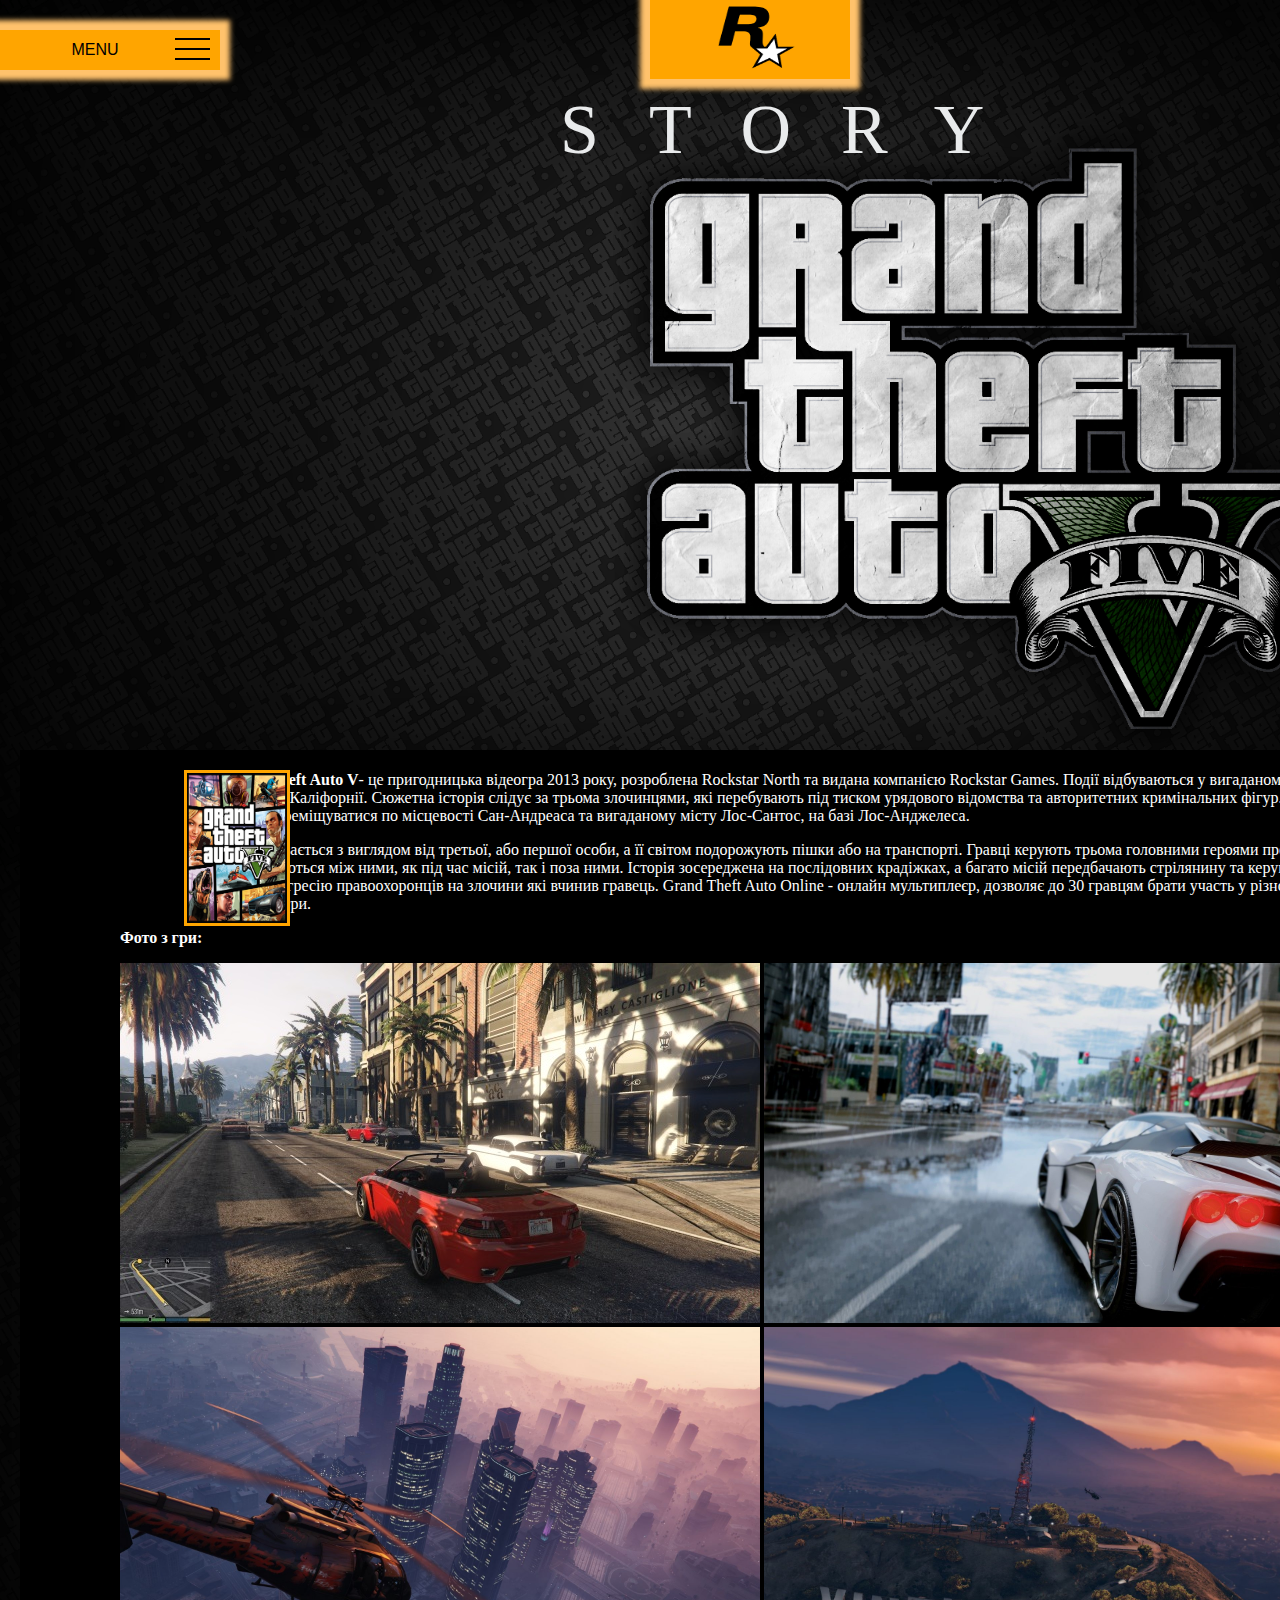
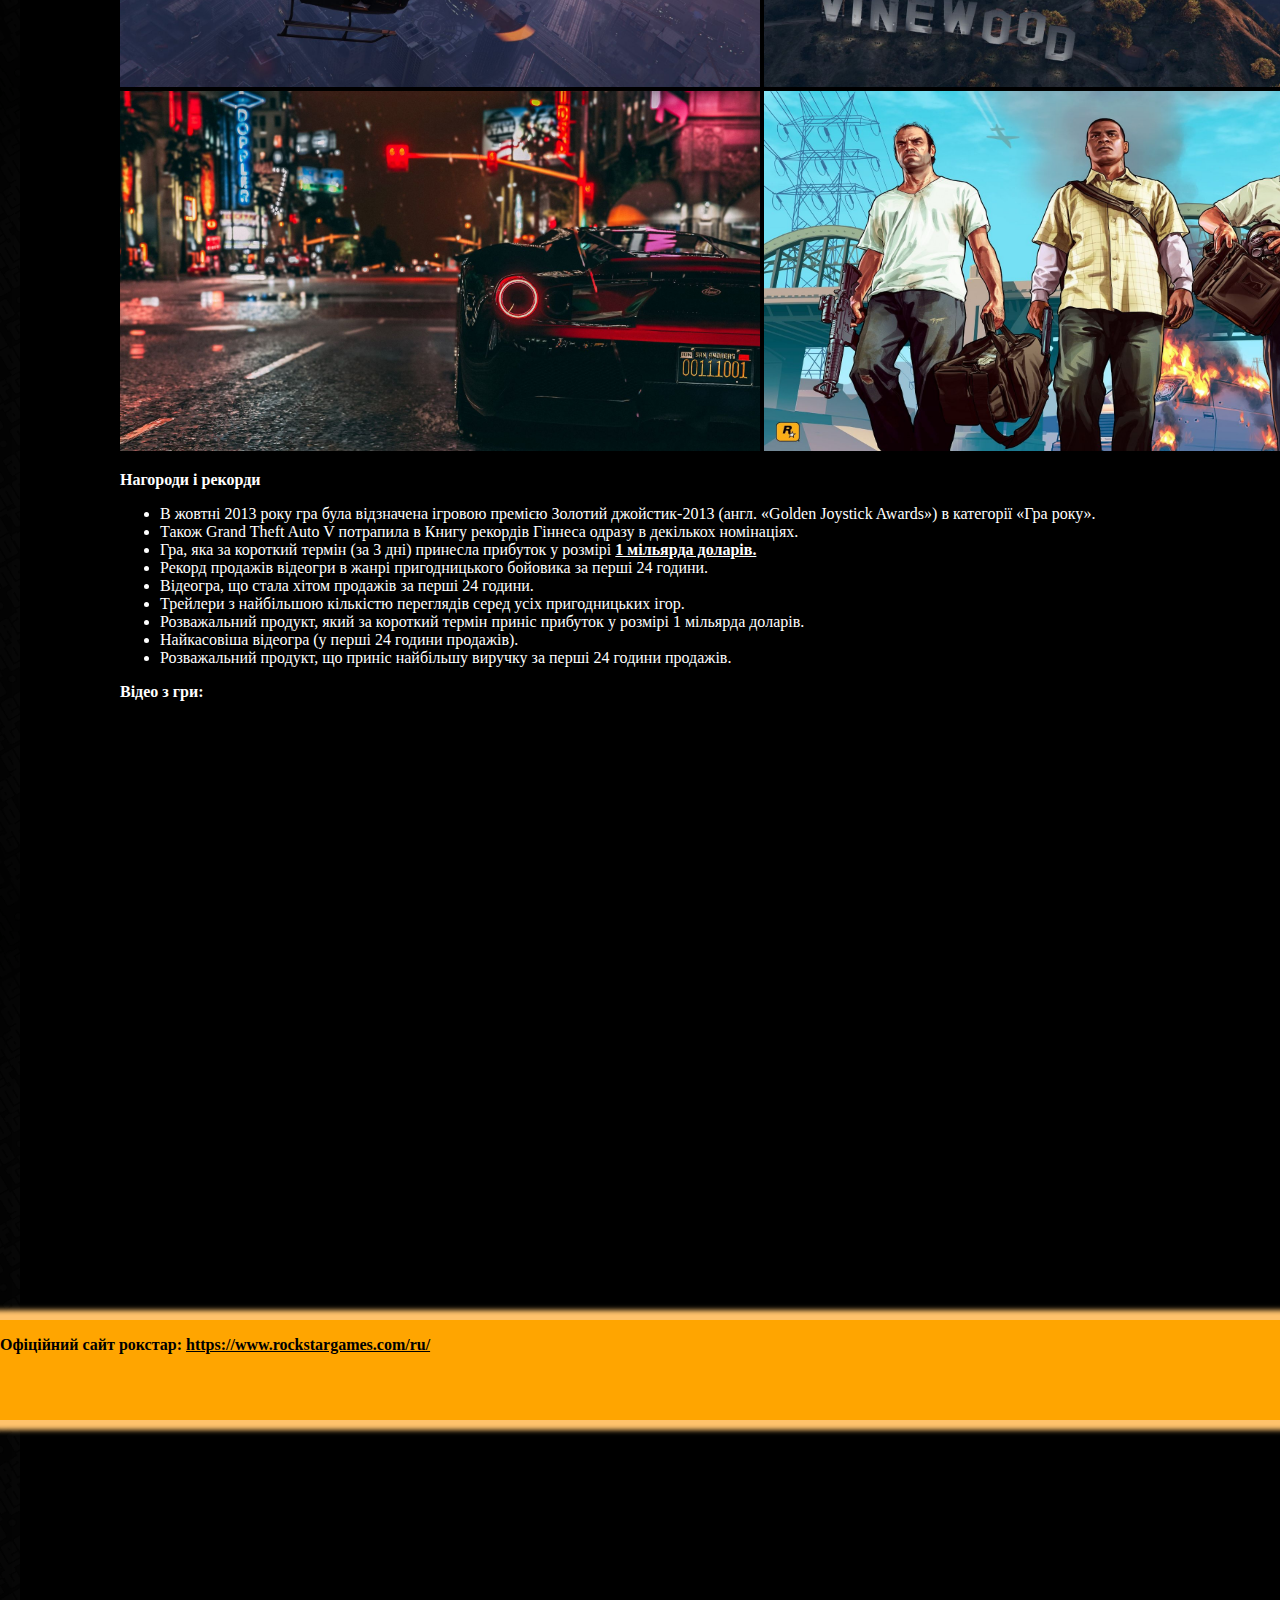
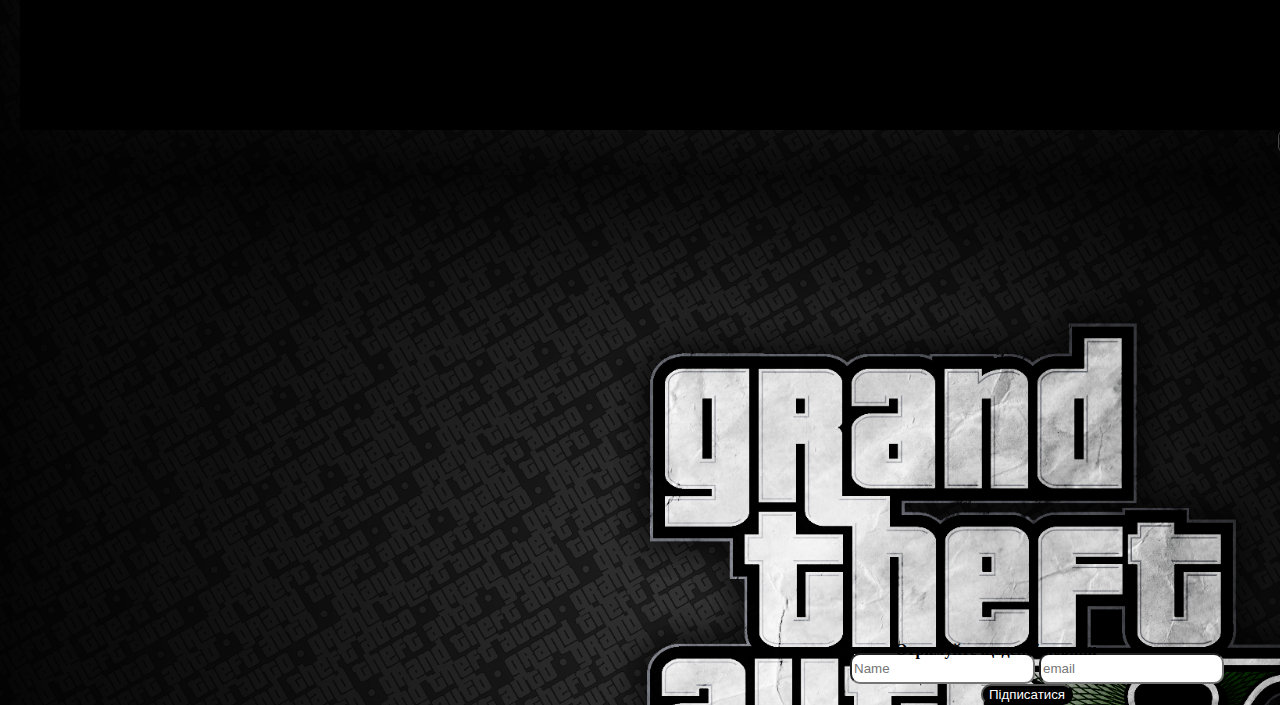
<file: index.html>
<!DOCTYPE html>
                 <html lang="en">
                      <head>
                              <title>My Site</title>
                                 <meta charset="utf-8">
                                    <meta http-equiv="X-UA-Compatible" content="IE=edge">
                                        <meta name="viewport" content="width=device-width, initial-scale=1.0">
                                           <meta name="description" content="">
                                              <meta name="author" content="">
                                                     <link rel="stylesheet" href="CSS/laba2.css">



                          <link rel="stylesheet" href="https://stackpath.bootstrapcdn.com/bootstrap/4.5.0/css/bootstrap.min.css"
                                integrity="sha384-9aIt2nRpC12Uk9gS9baDl411NQApFmC26EwAOH8WgZl5MYYxFfc+NcPb1dKGj7Sk" crossorigin="anonymous">
                          <script src="https://stackpath.bootstrapcdn.com/bootstrap/4.5.0/js/bootstrap.min.js"
                                  integrity="sha384-OgVRvuATP1z7JjHLkuOU7Xw704+h835Lr+6QL9UvYjZE3Ipu6Tp75j7Bh/kR0JKI" crossorigin="anonymous"></script>
                      </head>
                      <div></div>
       <body>
              <header id="header" class="header">

    <div class="row">
        <div class="col-md-12 cool-sd-6 col-lg-12" >

                  <div class="top-bar">
                      <p class="Marcy__"></p>


                  </div>
                      <div>
                      <p class="story">story</p>
                      </div>


                  <div class="wrapper">
                      <input type="checkbox" id="check-menu">
                      <label class="label-menu" for="check-menu">MENU</label>
                      <div class="burger-line first"></div>
                      <div class="burger-line second"></div>
                      <div class="burger-line third"></div>
                      <div class="burger-line fourth"></div>
                      <nav class="main-menu">
                          <a class="link_menu" href="index.html">Home Page</a>
                          <a class="link_menu"  href="Articles.html">Articles</a>
                          <a class="link_menu" href="Login.html">Log in</a>
                          <a class="link_menu"  href="AboutMe.html">AboutMe</a>
                      </nav>
                  </div>




        </div>
    </div>

              </header>

        <main class="main">
            <div>







            <img class="GTA" src= "CSS/img/Grand_Theft_Auto_V.png" alt= "фото"  >

            <div>

                <h1></h1>

                <p class="text">



                    <b>Grand Theft Auto V</b>- це пригодницька відеогра 2013 року,
                    розроблена Rockstar North та видана компанією Rockstar Games.
                    Події відбуваються у вигаданому штаті Сан-Андреас, що заснований на південній Каліфорнії.
                    Сюжетна історія слідує за трьома злочинцями, які перебувають під тиском урядового відомства та авторитетних кримінальних фігур.
                    Дизайн відкритого світу дозволяє гравцям вільно переміщуватися по місцевості
                    Сан-Андреаса та вигаданому місту Лос-Сантос, на базі Лос-Анджелеса.</p>

                <p class="text">
                    Гра відбувається з виглядом від третьої, або першої особи, а її світом подорожують пішки або на транспорті.
                    Гравці керують трьома головними героями протягом однокористувацької гри та перемикаються між ними, як під час місій, так і поза ними.
                    Історія зосереджена на послідовних крадіжках, а багато місій передбачають стрілянину та керування транспортом.
                    Система "розшуку" регулює агресію правоохоронців на злочини які вчинив гравець.
                    Grand Theft Auto Online - онлайн мультиплеєр,
                    дозволяє до 30 гравцям брати участь у різноманітних кооперативних та конкурентних режимах гри.
                </p>

                <p><b>Фото з гри:</b></p>

                <img class="GTA1" src= "CSS/img/photo1.jpg" alt= "фото"  >
                <img class="GTA2" src= "CSS/img/GTA.jpg" alt= "фото"  >
                <img class="GTA3" src= "CSS/img/GTA3.jpg" alt= "фото"  >
                <img class="GTA2" src= "CSS/img/GTA4.jpg" alt= "фото"  >
                <img class="GTA3" src= "CSS/img/GTA5.jpg" alt= "фото"  >
                <img class="GTA2" src= "CSS/img/GTA6.jpg" alt= "фото"  >

                <p><b>Нагороди і рекорди</b></p>
                <ul>
                    <li>В жовтні 2013 року гра була відзначена ігровою премією Золотий джойстик-2013 (англ. «Golden Joystick Awards») в категорії «Гра року».</li>
                    <li>Також Grand Theft Auto V потрапила в Книгу рекордів Гіннеса одразу в декількох номінаціях.</li>
                    <li>Гра, яка за короткий термін (за 3 дні) принесла прибуток у розмірі <b><u>1 мільярда доларів.</u></b></li>
                    <li>Рекорд продажів відеогри в жанрі пригодницького бойовика за перші 24 години.</li>
                    <li>Відеогра, що стала хітом продажів за перші 24 години.</li>
                    <li>Трейлери з найбільшою кількістю переглядів серед усіх пригодницьких ігор.</li>
                    <li>Розважальний продукт, який за короткий термін приніс прибуток у розмірі 1 мільярда доларів.</li>
                    <li>Найкасовіша відеогра (у перші 24 години продажів).</li>
                    <li>Розважальний продукт, що приніс найбільшу виручку за перші 24 години продажів.</li>




                </ul>

                <p><b>Відео з гри:</b></p>
                <br>
                <br>
                <br>


                <iframe width="95%" height="480" src=https://www.youtube.com/embed/BVLHo7Vs4eU?start=77 frameborder=""
                        allow="accelerometer; autoplay; encrypted-media; gyroscope; picture-in-picture" allowfullscreen></iframe>



            </div>
</div>







     </main>
              <div class="container-fluid">
                  <div class="row">
                      <header class="col-md-12 col-lg-12">
          <footer class="footer">


              <div class="row">
                  <div class="col-md-12 cool-sd-12" >


              <p class="link">Офіційний сайт рокстар: <a class="link" href="https://www.rockstargames.com/ru/" >https://www.rockstargames.com/ru/</a></p>




              <div class="container text-center">


                <small class="copyright"><?= 'Designed by Me!' ?></small>
       </div>
              <a href="https://www.instagram.com/rockstargames/?hl=ru">

                  <img  class="photo" src= "CSS/img/photop.png" alt= "фото" width="40px" align="right" >
              </a>
                  </div>
              </div>
           </footer>

              <div class="form">

                  <section class="sub_block new_dex">

                      <div class=  "cool-sd-12" >
                      <form id="subscription_form" class="form_sub" method="post" >

                          <p class="link" id="link">Отримуйте щоденні новини </p>
                          <div class="inputs">
                              <label>
                                  <input type="text" name="name" required placeholder="Name" class="forms" >
                              </label>



                              <label>
                                  <input type="email" name="email" required placeholder="email" class="forms">
                              </label>
                          </div>
                          <button class="submit1" type="submit">Підписатися</button>
                      </form>
                          <div>


                  </section>
              </div>


              <script
                      src="https://ajax.googleapis.com/ajax/libs/jquery/3.4.1/jquery.min.js"></script>
              <script src="js/MAIN.js"></script>









</body>
</html>
</file>
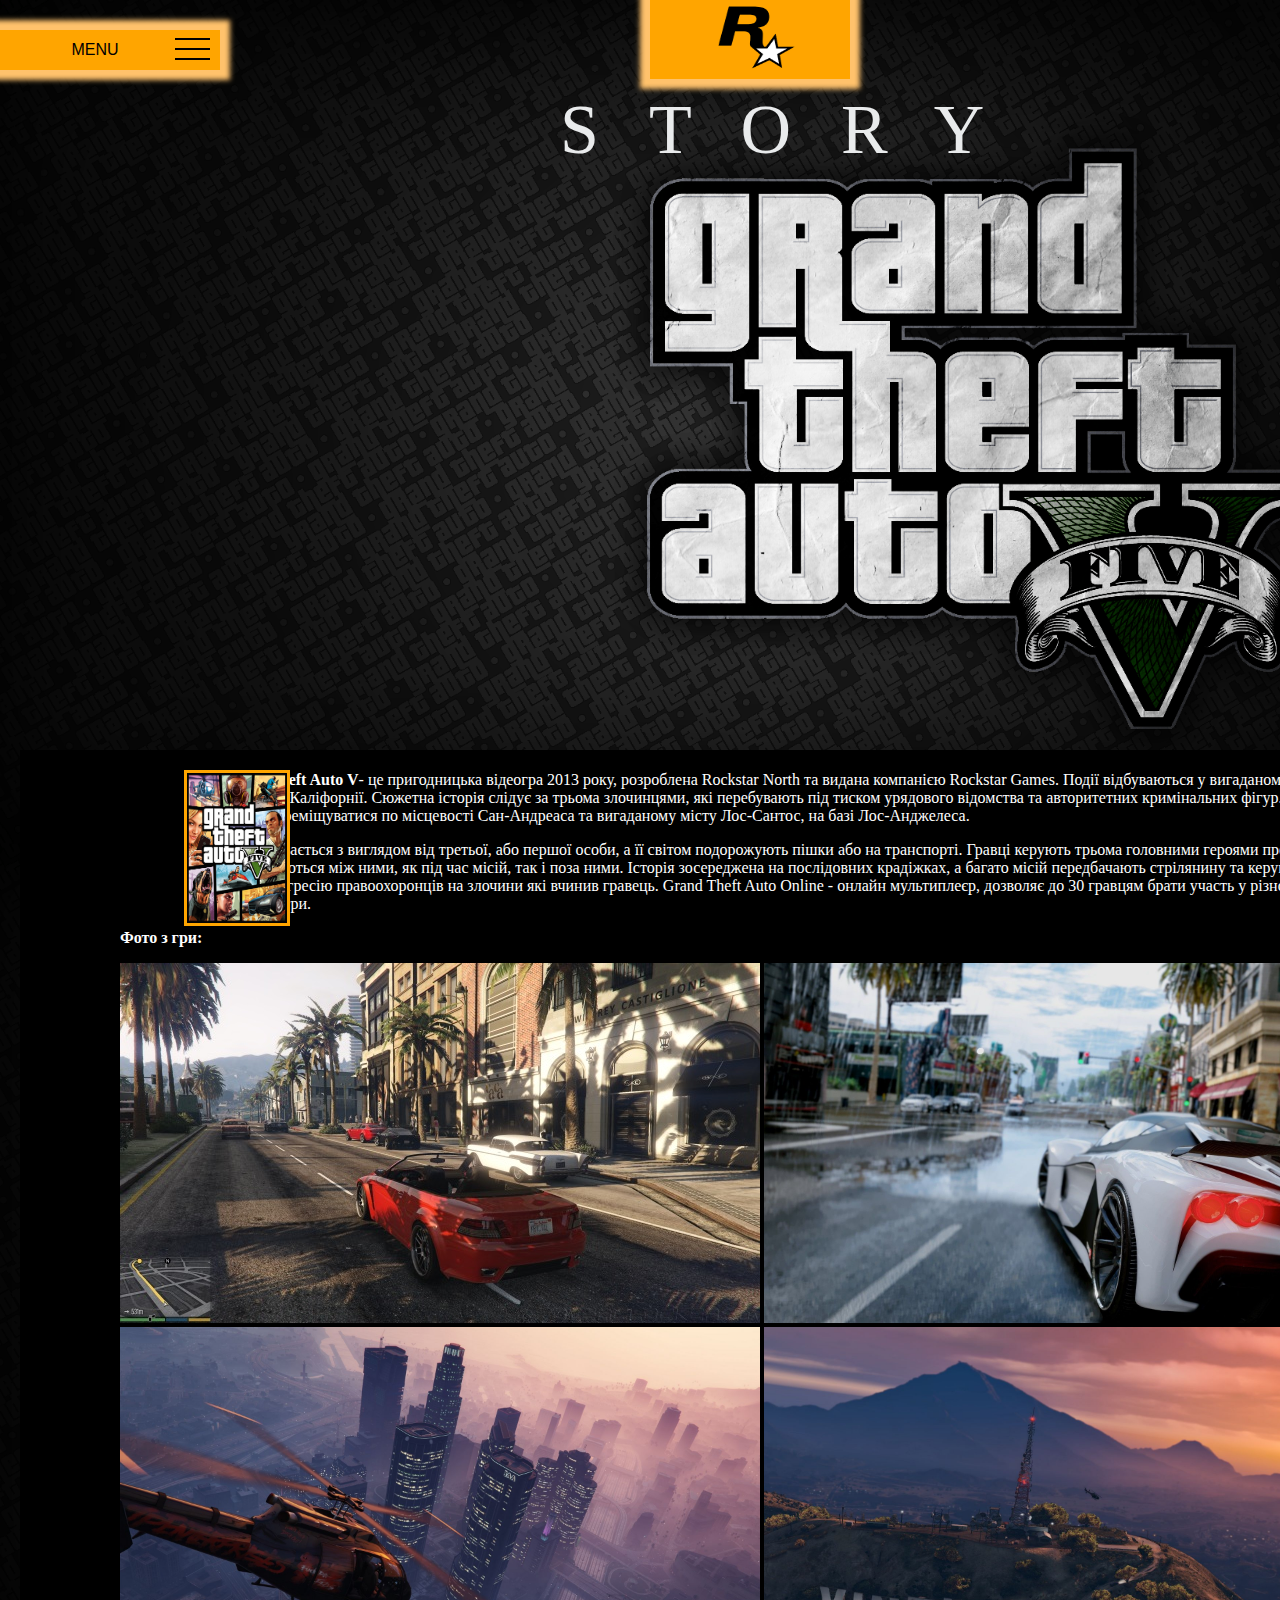
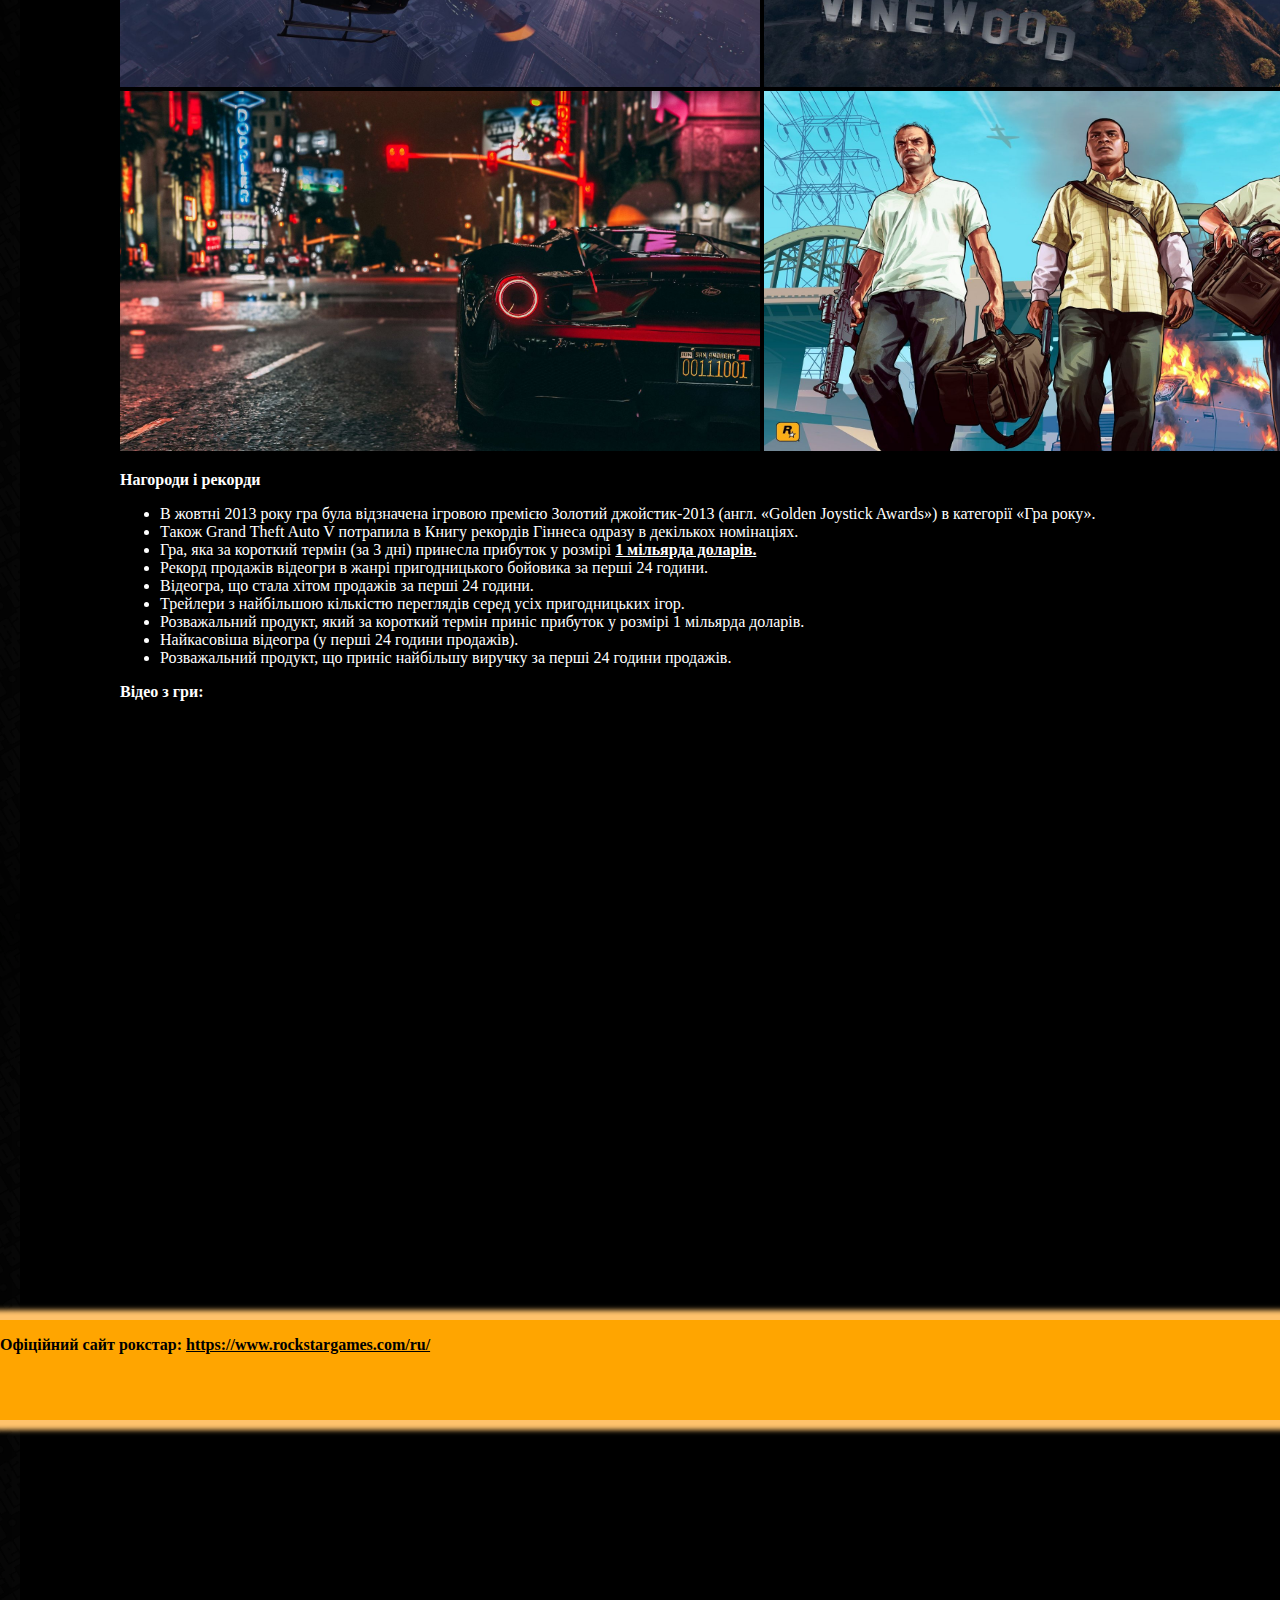
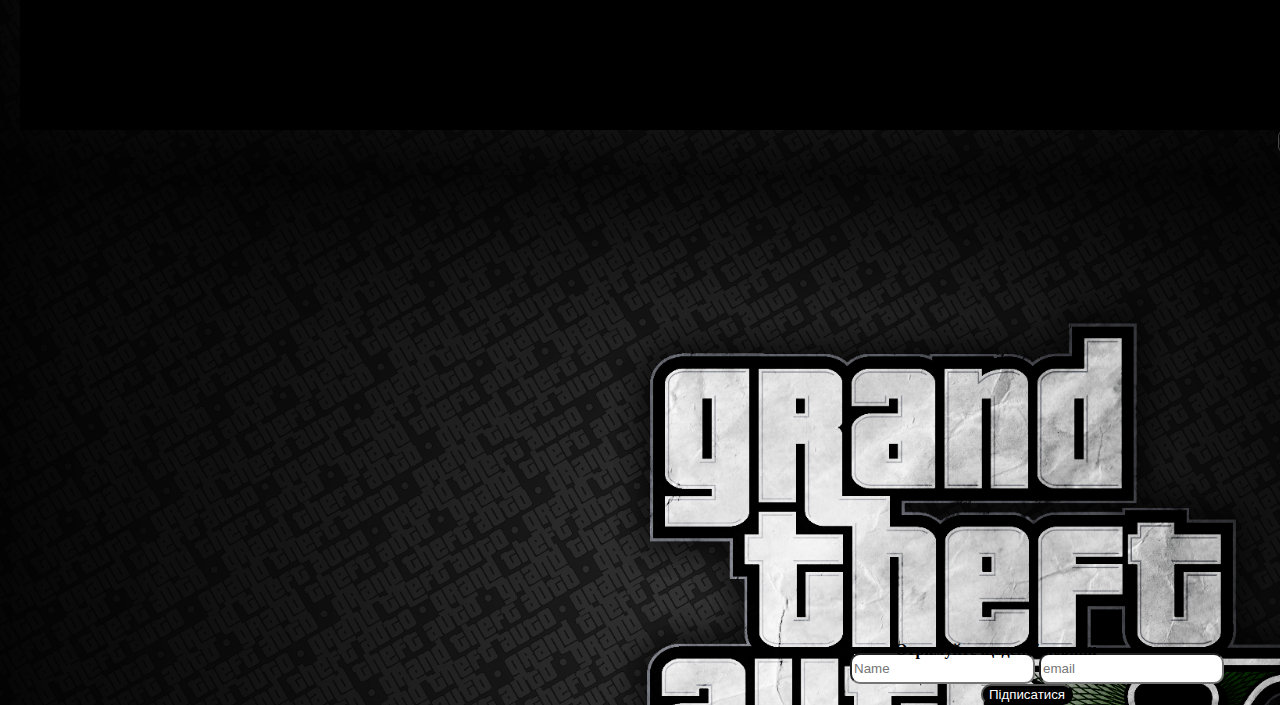
<file: лабораторна 2f/index.html>
<!DOCTYPE html>
                 <html lang="en">
                      <head>
                              <title>My Site</title>
                                 <meta charset="utf-8">
                                    <meta http-equiv="X-UA-Compatible" content="IE=edge">
                                        <meta name="viewport" content="width=device-width, initial-scale=1.0">
                                           <meta name="description" content="">
                                              <meta name="author" content="">
                                                     <link rel="stylesheet" href="CSS/laba2.css">



                          <link rel="stylesheet" href="https://stackpath.bootstrapcdn.com/bootstrap/4.5.0/css/bootstrap.min.css"
                                integrity="sha384-9aIt2nRpC12Uk9gS9baDl411NQApFmC26EwAOH8WgZl5MYYxFfc+NcPb1dKGj7Sk" crossorigin="anonymous">
                          <script src="https://stackpath.bootstrapcdn.com/bootstrap/4.5.0/js/bootstrap.min.js"
                                  integrity="sha384-OgVRvuATP1z7JjHLkuOU7Xw704+h835Lr+6QL9UvYjZE3Ipu6Tp75j7Bh/kR0JKI" crossorigin="anonymous"></script>
                      </head>
                      <div></div>
       <body>
              <header id="header" class="header">

    <div class="row">
        <div class="col-md-12 cool-sd-6 col-lg-12" >

                  <div class="top-bar">
                      <p class="Marcy__"></p>


                  </div>
                      <div>
                      <p class="story">story</p>
                      </div>


                  <div class="wrapper">
                      <input type="checkbox" id="check-menu">
                      <label class="label-menu" for="check-menu">MENU</label>
                      <div class="burger-line first"></div>
                      <div class="burger-line second"></div>
                      <div class="burger-line third"></div>
                      <div class="burger-line fourth"></div>
                      <nav class="main-menu">
                          <a class="link_menu" href="index.php">Home Page</a>
                          <a class="link_menu"  href="Articles.php">Articles</a>
                          <a class="link_menu" href="Login.php">Log in</a>
                          <a class="link_menu"  href="AboutMe.php">AboutMe</a>
                      </nav>
                  </div>




        </div>
    </div>

              </header>

        <main class="main">
            <div>







            <img class="GTA" src= "CSS/img/Grand_Theft_Auto_V.png" alt= "фото"  >

            <div>

                <h1></h1>

                <p class="text">



                    <b>Grand Theft Auto V</b>- це пригодницька відеогра 2013 року,
                    розроблена Rockstar North та видана компанією Rockstar Games.
                    Події відбуваються у вигаданому штаті Сан-Андреас, що заснований на південній Каліфорнії.
                    Сюжетна історія слідує за трьома злочинцями, які перебувають під тиском урядового відомства та авторитетних кримінальних фігур.
                    Дизайн відкритого світу дозволяє гравцям вільно переміщуватися по місцевості
                    Сан-Андреаса та вигаданому місту Лос-Сантос, на базі Лос-Анджелеса.</p>

                <p class="text">
                    Гра відбувається з виглядом від третьої, або першої особи, а її світом подорожують пішки або на транспорті.
                    Гравці керують трьома головними героями протягом однокористувацької гри та перемикаються між ними, як під час місій, так і поза ними.
                    Історія зосереджена на послідовних крадіжках, а багато місій передбачають стрілянину та керування транспортом.
                    Система "розшуку" регулює агресію правоохоронців на злочини які вчинив гравець.
                    Grand Theft Auto Online - онлайн мультиплеєр,
                    дозволяє до 30 гравцям брати участь у різноманітних кооперативних та конкурентних режимах гри.
                </p>

                <p><b>Фото з гри:</b></p>

                <img class="GTA1" src= "CSS/img/photo1.jpg" alt= "фото"  >
                <img class="GTA2" src= "CSS/img/GTA.jpg" alt= "фото"  >
                <img class="GTA3" src= "CSS/img/GTA3.jpg" alt= "фото"  >
                <img class="GTA2" src= "CSS/img/GTA4.jpg" alt= "фото"  >
                <img class="GTA3" src= "CSS/img/GTA5.jpg" alt= "фото"  >
                <img class="GTA2" src= "CSS/img/GTA6.jpg" alt= "фото"  >

                <p><b>Нагороди і рекорди</b></p>
                <ul>
                    <li>В жовтні 2013 року гра була відзначена ігровою премією Золотий джойстик-2013 (англ. «Golden Joystick Awards») в категорії «Гра року».</li>
                    <li>Також Grand Theft Auto V потрапила в Книгу рекордів Гіннеса одразу в декількох номінаціях.</li>
                    <li>Гра, яка за короткий термін (за 3 дні) принесла прибуток у розмірі <b><u>1 мільярда доларів.</u></b></li>
                    <li>Рекорд продажів відеогри в жанрі пригодницького бойовика за перші 24 години.</li>
                    <li>Відеогра, що стала хітом продажів за перші 24 години.</li>
                    <li>Трейлери з найбільшою кількістю переглядів серед усіх пригодницьких ігор.</li>
                    <li>Розважальний продукт, який за короткий термін приніс прибуток у розмірі 1 мільярда доларів.</li>
                    <li>Найкасовіша відеогра (у перші 24 години продажів).</li>
                    <li>Розважальний продукт, що приніс найбільшу виручку за перші 24 години продажів.</li>




                </ul>

                <p><b>Відео з гри:</b></p>
                <br>
                <br>
                <br>


                <iframe width="95%" height="480" src=https://www.youtube.com/embed/BVLHo7Vs4eU?start=77 frameborder=""
                        allow="accelerometer; autoplay; encrypted-media; gyroscope; picture-in-picture" allowfullscreen></iframe>



            </div>
</div>







     </main>
              <div class="container-fluid">
                  <div class="row">
                      <header class="col-md-12 col-lg-12">
          <footer class="footer">


              <div class="row">
                  <div class="col-md-12 cool-sd-12" >


              <p class="link">Офіційний сайт рокстар: <a class="link" href="https://www.rockstargames.com/ru/" >https://www.rockstargames.com/ru/</a></p>




              <div class="container text-center">


                <small class="copyright"><?= 'Designed by Me!' ?></small>
       </div>
              <a href="https://www.instagram.com/rockstargames/?hl=ru">

                  <img  class="photo" src= "CSS/img/photop.png" alt= "фото" width="40px" align="right" >
              </a>
                  </div>
              </div>
           </footer>

              <div class="form">

                  <section class="sub_block new_dex">

                      <div class=  "cool-sd-12" >
                      <form id="subscription_form" class="form_sub" method="post" >

                          <p class="link" id="link">Отримуйте щоденні новини </p>
                          <div class="inputs">
                              <label>
                                  <input type="text" name="name" required placeholder="Name" class="forms" >
                              </label>



                              <label>
                                  <input type="email" name="email" required placeholder="email" class="forms">
                              </label>
                          </div>
                          <button class="submit1" type="submit">Підписатися</button>
                      </form>
                          <div>


                  </section>
              </div>


              <script
                      src="https://ajax.googleapis.com/ajax/libs/jquery/3.4.1/jquery.min.js"></script>
              <script src="js/MAIN.js"></script>









</body>
</html>
</file>
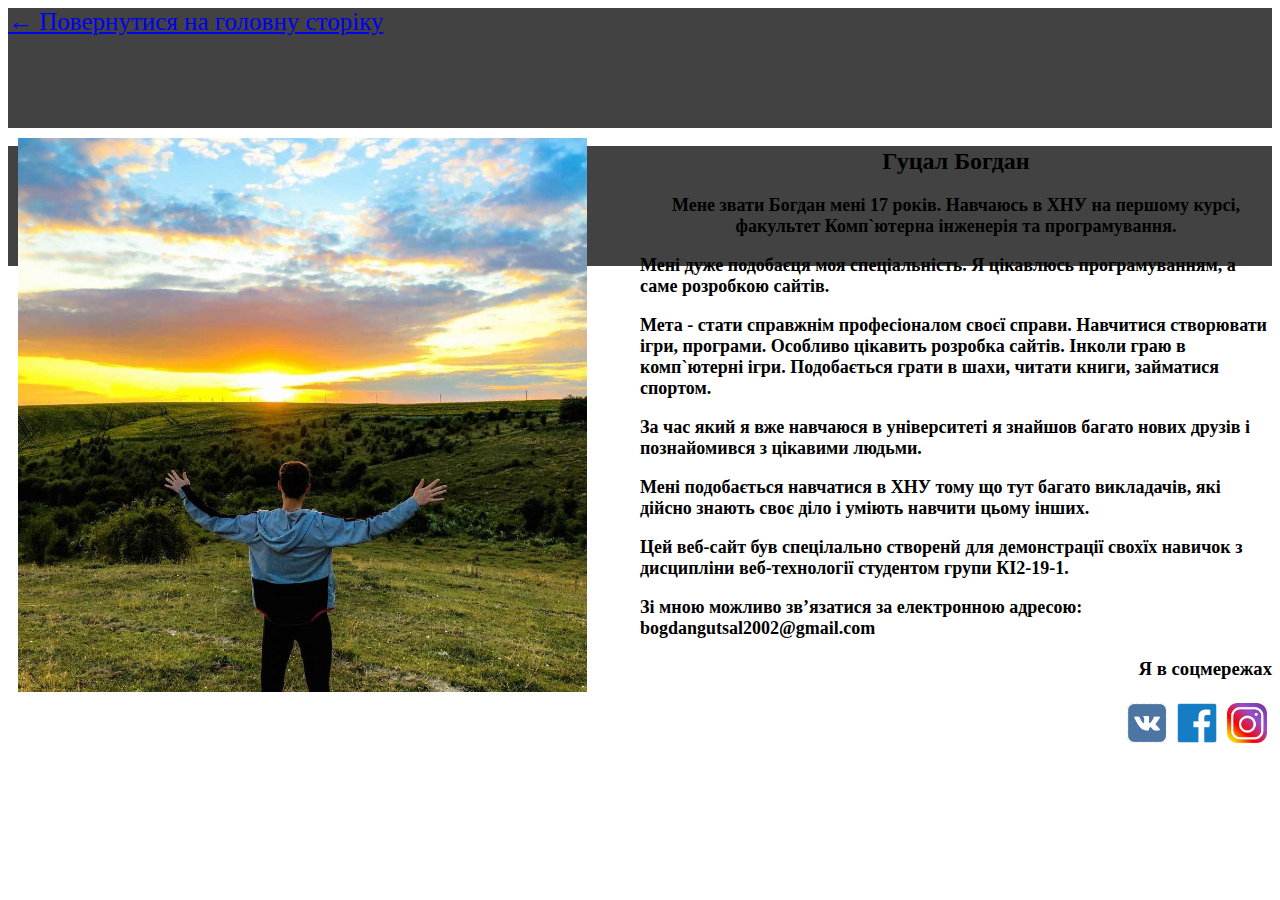
<file: AboutMe.html>
<!DOCTYPE html>
<html lang="ua">
   <head>
       <meta charset="utf-8">
        <title>ПРО МЕНЕ</title>
           <style type="text/css" >
               body {

                   font-family: Tahoma;

               }



               header, footer {
                   background: #424242;
                   height: 120px;


               }

               h1 {
                   color: #fff;
                   font-size: 50px;

               }

               .photo{
                   padding: 5px;
               }

               p {
                   font-size: 18px;







               }


               aside, main {
                   width: 50%;
                   float: left;
               }

               aside img{
                   display: block;
                   width: 90%;
                   padding: 10px;
               }

               footer p {
                   color: #fff;
                   text-align: center;
               }

               h3 {
                  position: ;
               }

               a{
                   font-size: 25px;
               }

               @media screen and (min-width: 1200px) and (orientation: landscape) { #main{
                   background-image: url("CSS/img/1234.jpg");
               }}




           </style>

       <link rel="stylesheet" href="https://stackpath.bootstrapcdn.com/bootstrap/4.5.0/css/bootstrap.min.css"
             integrity="sha384-9aIt2nRpC12Uk9gS9baDl411NQApFmC26EwAOH8WgZl5MYYxFfc+NcPb1dKGj7Sk" crossorigin="anonymous">
       <script src="https://stackpath.bootstrapcdn.com/bootstrap/4.5.0/js/bootstrap.min.js"
               integrity="sha384-OgVRvuATP1z7JjHLkuOU7Xw704+h835Lr+6QL9UvYjZE3Ipu6Tp75j7Bh/kR0JKI" crossorigin="anonymous"></script>
   </head>
     <body bgcolor="#FFFFFF">


     <div class="container-fluid">
         <div class="row">
                  <header class="col-md-12">

                      <div>
                          <a class="btn btn-dark" href="index.html" role="button"> ← Повернутися на головну сторіку </a>
                      </div>
                  </header>

             </div>
         </div>

                    <div class="container-fluid" id="main" >
                        <div class="row">
                            <div class="col-md-12">
                        <aside>
                            <img  src= "images/photo.jpg" alt= "фото"  >

                        </aside>

                        <main>
                            <h2 align="center" >Гуцал Богдан</h2>

                            <b>

                            <p align="center" >
                                Мене звати Богдан мені 17 років. Навчаюсь в
                                ХНУ на першому курсі, факультет Комп`ютерна інженерія та програмування.
                            </p>
                            <p>

                                Мені дуже подобаєця моя спеціальність.
                                Я цікавлюсь програмуванням, а саме розробкою сайтів.

                            </p>

                            <p>
                                Мета - стати справжнім професіоналом своєї справи.
                                Навчитися створювати ігри, програми. Особливо цікавить розробка сайтів.
                                Інколи граю в комп`ютерні ігри. Подобається грати в шахи, читати книги,
                                займатися спортом.
                            </p>

                            <p>

                                За час який я вже навчаюся в університеті я знайшов багато нових
                                друзів і познайомився з цікавими людьми.
                            </p>

                            <p>
                                Мені подобається навчатися в ХНУ тому що тут багато викладачів, які
                                дійсно знають своє діло і уміють навчити цьому інших.
                            </p>


                            <p>Цей веб-сайт був спецілально створенй для демонстрації свохїх навичок
                                з дисципліни веб-технології студентом групи КІ2-19-1.</p>

                            <p>Зі мною можливо зв’язатися за електронною адресою: bogdangutsal2002@gmail.com</p>

                            <h3 align="right">

                                Я в соцмережах
                            </h3>

                            </b>


                            <a href="https://www.instagram.com/bogdan_gutsal_/">

                                <img  class="photo" src= "images/photo1.jpg" alt= "фото" width="40px" align="right" >
                            </a>


                            <a href="https://www.facebook.com/profile.php?id=100016536528360">

                                <img  class="photo"  src= "images/photo2.png" alt= "фото" width="40px" align="right" >

                            </a>

                            <a href="https://vk.com/bogdan2002g">
                                <img  class="photo"  src= "images/photo3.jpg" alt= "фото" width="40px" align="right" >
                            </a>

                        </main>
                            </div>
                        </div>
                    </div>

<div class="container-fluid">
     <div class="row">
         <header class="col-md-12">
             <footer>
                 <p>
                     Гуцал Богдан 2020
                 </p>
             </footer>
         </header>
     </div>

     </div>

     </body>
</html>
</file>
<file: CSS/laba2.css>
.Rectangle_2 {
    background-color: rgb(128, 183, 179);
    position: fixed;
    left: 571px;
    top: -48px;
    width: 298px;
    height: 178px;
    z-index: 177;
}

.Marcy__ {
    font-size: 5px;
    font-family: "PlayfairDisplay";
    color: rgb(255, 255, 255);
    line-height: 6.696;
    text-align: center;
    -moz-transform: matrix( 4.88331657245851,0,0,4.88331657245851,0,0);
    -webkit-transform: matrix( 4.88331657245851,0,0,4.88331657245851,0,0);
    -ms-transform: matrix( 4.88331657245851,0,0,4.88331657245851,0,0);
    position: fixed;
    left: 85.955px;
    top: 11.675px;
    z-index: 178;
}

.story {
    margin: 0;
    font-size: 70px;
    letter-spacing: 50px;
    color: #e9ebec;
    text-transform: uppercase;
    font-weight: 500;
    text-align: center;
    padding-top: 90px;
    padding-right: 100px;
    position: absolute;
    left:560px ;
}

.top-bar {
    position: absolute;
transform: translate(-50%, -50%);
    top: 35px;
    left:750px;
    -webkit-box-shadow: 0px 40px 38px -8px rgba(156,158,158,0.74);
    -moz-box-shadow: 0px 40px 38px -8px rgba(156,158,158,0.74);
    width: 200px;
    height: 88px;
text-align: center;
    background-image: url("img/rockstar.png");
    background-size: 200px 88px;
    background-color: #555;
    box-shadow: 0 0 5px 10px #ffc26c

}

   html, body {
   margin: 0;
   padding: 0;
}
    body {
        background-image: url(img/957609.png);
        background-size: 1500px ;
}
    .header, .main {
          padding-left: 100px;
}
    header.header {
      height: 300px;

      }
    .header {
         height: 200px;
}
    @media (min-width: 768px) {}
    .container {
        position: relative;
        width: 100%;
        height: 100%;
    }



p,ul{
    color: white;
    size: 100px;
    font-family: Tahoma;
}

.GTA{
    width: 100px;
    height: 150px;
    position: absolute;
    right: 1300px;
    top: 20px;
    border: 3px solid orange;



}

.GTA2{
    width: 700px;
    height: 360px;



}

.GTA3{
    width: 640px;
    height: 360px;


}



.main
{
    height: 2580px;
    width: 1470px;
background-color: black;
    position: absolute;
    left: 20px;
    right: 20px;
    top: 750px;

}


.text{
    margin-left: 100px;
}

footer{
    width:1505px;
    height: 100px;
    background-color: orange;
    position: absolute;
    top: 2920px;
    -webkit-box-shadow: 0px 40px 38px -8px rgba(156,158,158,0.74);
    -moz-box-shadow: 0px 40px 38px -8px rgba(156,158,158,0.74);
    box-shadow: 0 0 5px 10px #ffc26c



}

.link{
    color: black;
    font-family: "Tahoma";
    font-weight: bold;

}

#link{
    position: absolute;
    left: 12%;
    top: -90%;
}

.photo{
    position: absolute;
    bottom:10px;
    left: 1420px;

}


iframe{
    ///border: 3px solid orange;

}

.form{
   position: absolute;
    bottom: -2984px;
    left: 850px;
    border-radius: 10px;

}

.submit1{
    position: absolute;
    left:35%;
    top: 100%;
    border-radius: 10px;
    background-color: black;
    border-color: black;
    color: white;

}

.forms{
    border-radius: 10px;
    height: 25px;

}






















/*menu*/


.wrapper{
    margin: 0px auto;
    width: 250px;
    background-color: orange;
    color: black;
    text-align: center;
    height: 40px;
    font-family: 'Arial';
    position: absolute;
    top: 30px;
    left: -30px;
    display: inline-block;
    -webkit-box-shadow: 0px 40px 38px -8px rgba(156,158,158,0.74);
    -moz-box-shadow: 0px 40px 38px -8px rgba(156,158,158,0.74);
    box-shadow: 0 0 5px 10px #ffc26c


}

#check-menu{
    display: none;
}

.label-menu{
    display: block;
    position: absolute;
    top: 0;
    left: 0;
    width: 100%;
    height: 100%;
    cursor: pointer;
    z-index: 2;
    line-height: 40px;
}

.burger-line{
    position: absolute;
    top: 8px;
    right: 10px;
    width: 35px;
    height: 2px;
    background-color: black;
    transition: .5s all;
}

.second, .third{
    top: 18px;
}

.fourth{
    top: 28px;
}

.main-menu{
    display: block;
    position: absolute;
    width: 100%;
    bottom: 0;
    left: 0;
    transform: translateY(100%);
    max-height: 0;
    font-size: 0;
    overflow: hidden;
    transition: .5s all;
}

.link_menu{
    display: block;
    width: 100%;
    padding: 10px;
    color: black;
    text-decoration: none;
    border-top: 20px solid rgba(255,126,0,.3);
    background-color: orange;
}

a:hover{
    background-color: rgba(237,145,33,.7);
}

#check-menu:checked ~ .main-menu{
    max-height: 500px;
    font-size: 16px;
}

#check-menu:checked ~ .first{
    display: none;
}

#check-menu:checked ~ .second{
    transform: rotate(45deg);
}

#check-menu:checked ~ .third{
    transform: rotate(-45deg);
}

#check-menu:checked ~ .fourth{
    display: none;
}

/*menu*/

html { overflow-x: hidden; }
</file>
<file: лабораторна 2f/CSS/laba2.css>
.Rectangle_2 {
    background-color: rgb(128, 183, 179);
    position: fixed;
    left: 571px;
    top: -48px;
    width: 298px;
    height: 178px;
    z-index: 177;
}

.Marcy__ {
    font-size: 5px;
    font-family: "PlayfairDisplay";
    color: rgb(255, 255, 255);
    line-height: 6.696;
    text-align: center;
    -moz-transform: matrix( 4.88331657245851,0,0,4.88331657245851,0,0);
    -webkit-transform: matrix( 4.88331657245851,0,0,4.88331657245851,0,0);
    -ms-transform: matrix( 4.88331657245851,0,0,4.88331657245851,0,0);
    position: fixed;
    left: 85.955px;
    top: 11.675px;
    z-index: 178;
}

.story {
    margin: 0;
    font-size: 70px;
    letter-spacing: 50px;
    color: #e9ebec;
    text-transform: uppercase;
    font-weight: 500;
    text-align: center;
    padding-top: 90px;
    padding-right: 100px;
    position: absolute;
    left:560px ;
}

.top-bar {
    position: absolute;
transform: translate(-50%, -50%);
    top: 35px;
    left:750px;
    -webkit-box-shadow: 0px 40px 38px -8px rgba(156,158,158,0.74);
    -moz-box-shadow: 0px 40px 38px -8px rgba(156,158,158,0.74);
    width: 200px;
    height: 88px;
text-align: center;
    background-image: url("img/rockstar.png");
    background-size: 200px 88px;
    background-color: #555;
    box-shadow: 0 0 5px 10px #ffc26c

}

   html, body {
   margin: 0;
   padding: 0;
}
    body {
        background-image: url(img/957609.png);
        background-size: 1500px ;
}
    .header, .main {
          padding-left: 100px;
}
    header.header {
      height: 300px;

      }
    .header {
         height: 200px;
}
    @media (min-width: 768px) {}
    .container {
        position: relative;
        width: 100%;
        height: 100%;
    }



p,ul{
    color: white;
    size: 100px;
    font-family: Tahoma;
}

.GTA{
    width: 100px;
    height: 150px;
    position: absolute;
    right: 1300px;
    top: 20px;
    border: 3px solid orange;



}

.GTA2{
    width: 700px;
    height: 360px;



}

.GTA3{
    width: 640px;
    height: 360px;


}



.main
{
    height: 2580px;
    width: 1470px;
background-color: black;
    position: absolute;
    left: 20px;
    right: 20px;
    top: 750px;

}


.text{
    margin-left: 100px;
}

footer{
    width:1505px;
    height: 100px;
    background-color: orange;
    position: absolute;
    top: 2920px;
    -webkit-box-shadow: 0px 40px 38px -8px rgba(156,158,158,0.74);
    -moz-box-shadow: 0px 40px 38px -8px rgba(156,158,158,0.74);
    box-shadow: 0 0 5px 10px #ffc26c



}

.link{
    color: black;
    font-family: "Tahoma";
    font-weight: bold;

}

#link{
    position: absolute;
    left: 12%;
    top: -90%;
}

.photo{
    position: absolute;
    bottom:10px;
    left: 1420px;

}


iframe{
    ///border: 3px solid orange;

}

.form{
   position: absolute;
    bottom: -2984px;
    left: 850px;
    border-radius: 10px;

}

.submit1{
    position: absolute;
    left:35%;
    top: 100%;
    border-radius: 10px;
    background-color: black;
    border-color: black;
    color: white;

}

.forms{
    border-radius: 10px;
    height: 25px;

}






















/*menu*/


.wrapper{
    margin: 0px auto;
    width: 250px;
    background-color: orange;
    color: black;
    text-align: center;
    height: 40px;
    font-family: 'Arial';
    position: absolute;
    top: 30px;
    left: -30px;
    display: inline-block;
    -webkit-box-shadow: 0px 40px 38px -8px rgba(156,158,158,0.74);
    -moz-box-shadow: 0px 40px 38px -8px rgba(156,158,158,0.74);
    box-shadow: 0 0 5px 10px #ffc26c


}

#check-menu{
    display: none;
}

.label-menu{
    display: block;
    position: absolute;
    top: 0;
    left: 0;
    width: 100%;
    height: 100%;
    cursor: pointer;
    z-index: 2;
    line-height: 40px;
}

.burger-line{
    position: absolute;
    top: 8px;
    right: 10px;
    width: 35px;
    height: 2px;
    background-color: black;
    transition: .5s all;
}

.second, .third{
    top: 18px;
}

.fourth{
    top: 28px;
}

.main-menu{
    display: block;
    position: absolute;
    width: 100%;
    bottom: 0;
    left: 0;
    transform: translateY(100%);
    max-height: 0;
    font-size: 0;
    overflow: hidden;
    transition: .5s all;
}

.link_menu{
    display: block;
    width: 100%;
    padding: 10px;
    color: black;
    text-decoration: none;
    border-top: 20px solid rgba(255,126,0,.3);
    background-color: orange;
}

a:hover{
    background-color: rgba(237,145,33,.7);
}

#check-menu:checked ~ .main-menu{
    max-height: 500px;
    font-size: 16px;
}

#check-menu:checked ~ .first{
    display: none;
}

#check-menu:checked ~ .second{
    transform: rotate(45deg);
}

#check-menu:checked ~ .third{
    transform: rotate(-45deg);
}

#check-menu:checked ~ .fourth{
    display: none;
}

/*menu*/

html { overflow-x: hidden; }
</file>
